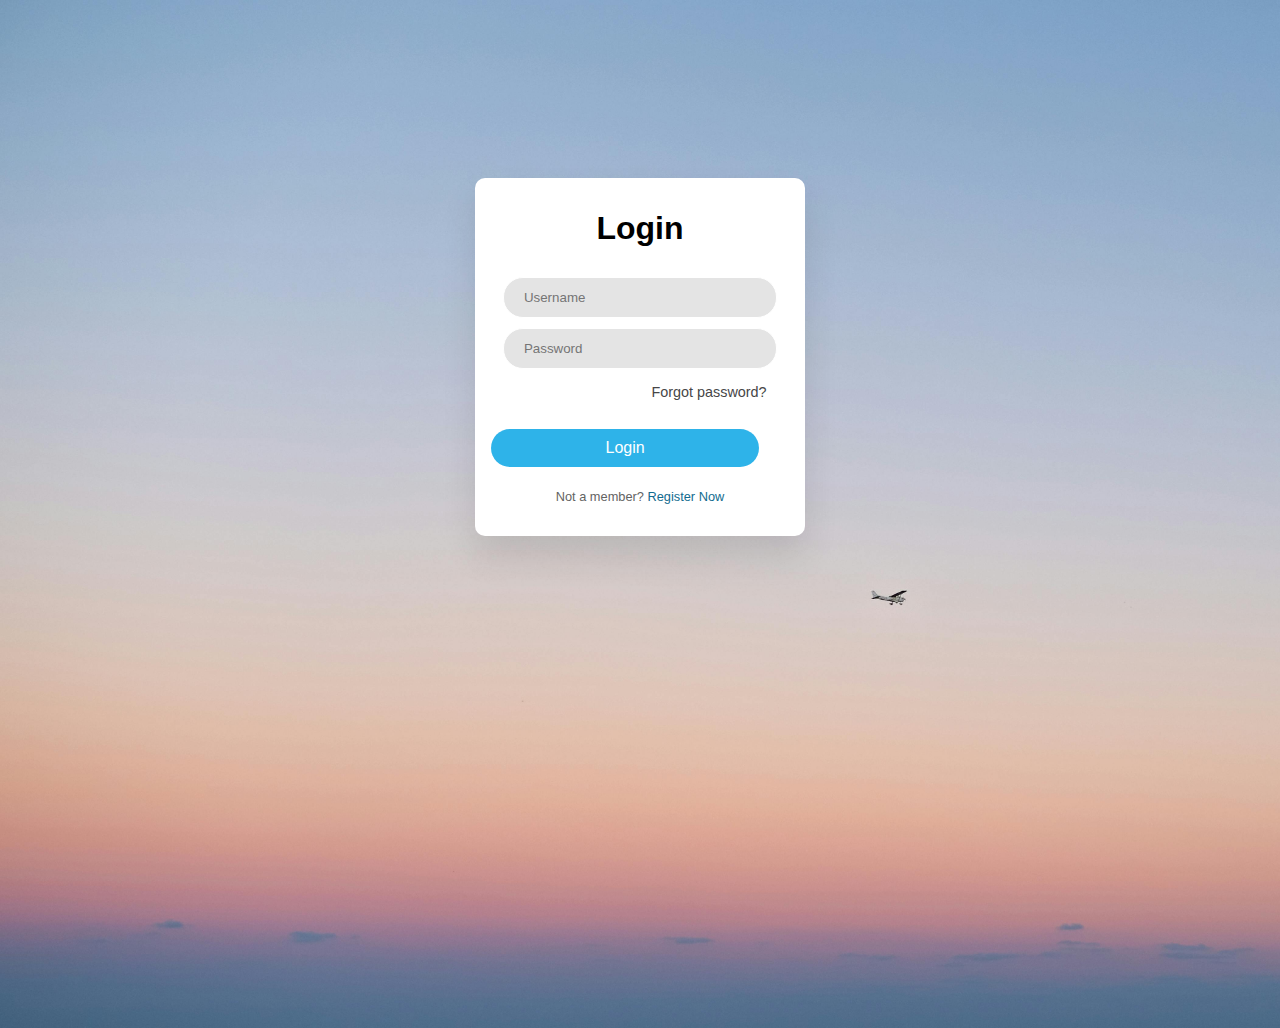
<file: Assets/Login&Signin/login.html>
<!DOCTYPE html>
<html lang="en">
<head>
    <meta charset="UTF-8">
    <meta name="viewport" content="width=device-width, initial-scale=1.0">
    <title>Login</title>
    <link rel="stylesheet" href="style.css">
</head>
<body><div class="main">
    <div class="wrapper">
        <div class="login">

            <h1>Login</h1>
        </div>
        <form action="">
            <input type="text" placeholder="Username">
            <input type="password" placeholder="Password">
            <div class="recover">
                <a href="#">Forgot password?</a>
            </div>
        </form>
       
        <button>Login</button>
       <div class="member">
          Not a member? <a href="signup.html">
         Register Now
        </a>
        </div>

     </div>
</div>
        
</body>
</html>
</file>
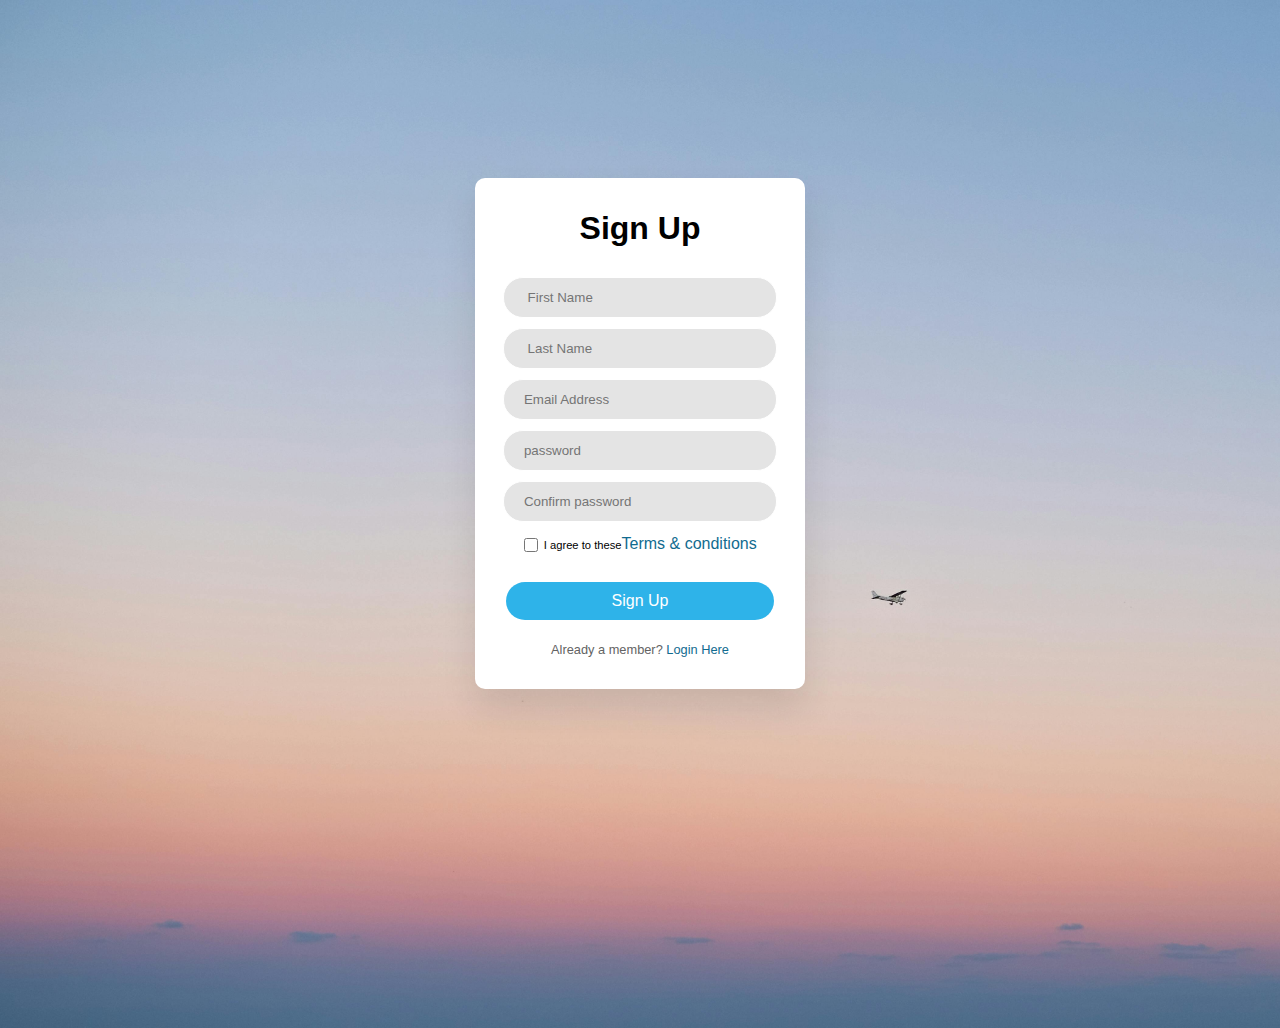
<file: Assets/Login&Signin/signup.html>
<!DOCTYPE html>
<html lang="en">
<head>
    <meta charset="UTF-8">
    <meta name="viewport" content="width=device-width, initial-scale=1.0">
    <title>signup</title>
    <link rel="stylesheet" href="style.css">
</head>
<body>
    <div class="main">

        <div class="wrapper">
            <div class="signup">
                <h1>Sign Up</h1>
            </div>
            <form action="">
                <input type="text" placeholder=" First Name">
                <input type="text" placeholder=" Last Name">
                <input type="text" placeholder="Email Address">
                <input type="password" placeholder="password">
                <input type="password" placeholder="Confirm password">
            </form>
            <div class="terms">
                <input type="checkbox" id="checkbox">
                <label for="checkbox">I agree to these<a href="#">Terms & conditions</a></label>
                <button>Sign Up</button>
            </div>
           <div class="member">
              Already a member? <a href="./login.html">
             Login Here</a>
            </div>
    
         </div>
    </div>
        
</body>
</html>
</file>
<file: Assets/Login&Signin/style.css>
/* Signin */
*{

    margin:0;
    padding: 0;
    box-sizing: border-box;
    font-family:sans-serif;
}
body{
    height: 100vh;
    width: 100%;
    background-image: url(./img/pexels-lastly-1616516.jpg);
    background-repeat: no-repeat;
    background-size:cover;

}

.main{
    
    /* background-color: red; */
    margin-top: 10%;
    display: flex;
    justify-content: center;
    align-items: center;
}
.wrapper{
    display: flex;
    flex-direction: column;
    justify-content: center;
    width: 330px;
    padding: 2rem 1rem;
    margin: 50px auto;
    background-color: #fff;
    border-radius: 10px;
    text-align: center;
    box-shadow: 0 20px 35px rgb(0, 0, 0,0.1);
}



h1{
    font-size: 2rem;
    columns:#07001f;
    margin-bottom: 1,2rem; 
}

form input{

    width: 92%;
    outline: none;
    border: 1px solid#fff;
    padding: 12px 20px;
    margin-bottom: 10px;
    border-radius: 20px;
    background: #e4e4e4;
}
button{
    font-size: 1rem;
    margin-top: 1.8rem;
    padding: 10px 0;
    border-radius: 20px;
    outline: none;
    border: none;
    width: 90%;
    color: #fff;
    cursor: pointer;
    background-color:rgba(17, 169, 230, 0.877) ;
}
button:hover{
    background: rgba(61, 129, 156, 0.877);

}
input:focus{
    border: 1px solid rgb(192, 192, 192);
}
.terms{
    margin-top: 0.2rem;
}
.terms input{
    height: 1em;
    width: 1rem;
    vertical-align: middle;
    cursor: pointer;
}
.terms label{
    font-size: 0.7rem;
}
.terms a{
    color: rgb(17, 107, 143);
    text-decoration: none;
    font-size: 1rem;
}
.member{
    font-size: 0.8rem;
    margin-top: 1.4rem;
    color: #636363;
}
.member a{
    color: rgb(17, 107, 143);
    text-decoration: none;
}
.signup h1 {
    margin-bottom: 30px;
}

/* login */

.recover{
    text-align: right;
    font-size: 0.7rem;
    margin: 0.3rem;
    margin: 0.3rem 1.4rem 0 0;
}
.recover a{
    font-size: 0.9rem;
    text-decoration: none;
    color: #464647;
}
.login h1{
    margin-bottom: 30px;
}
</file>
